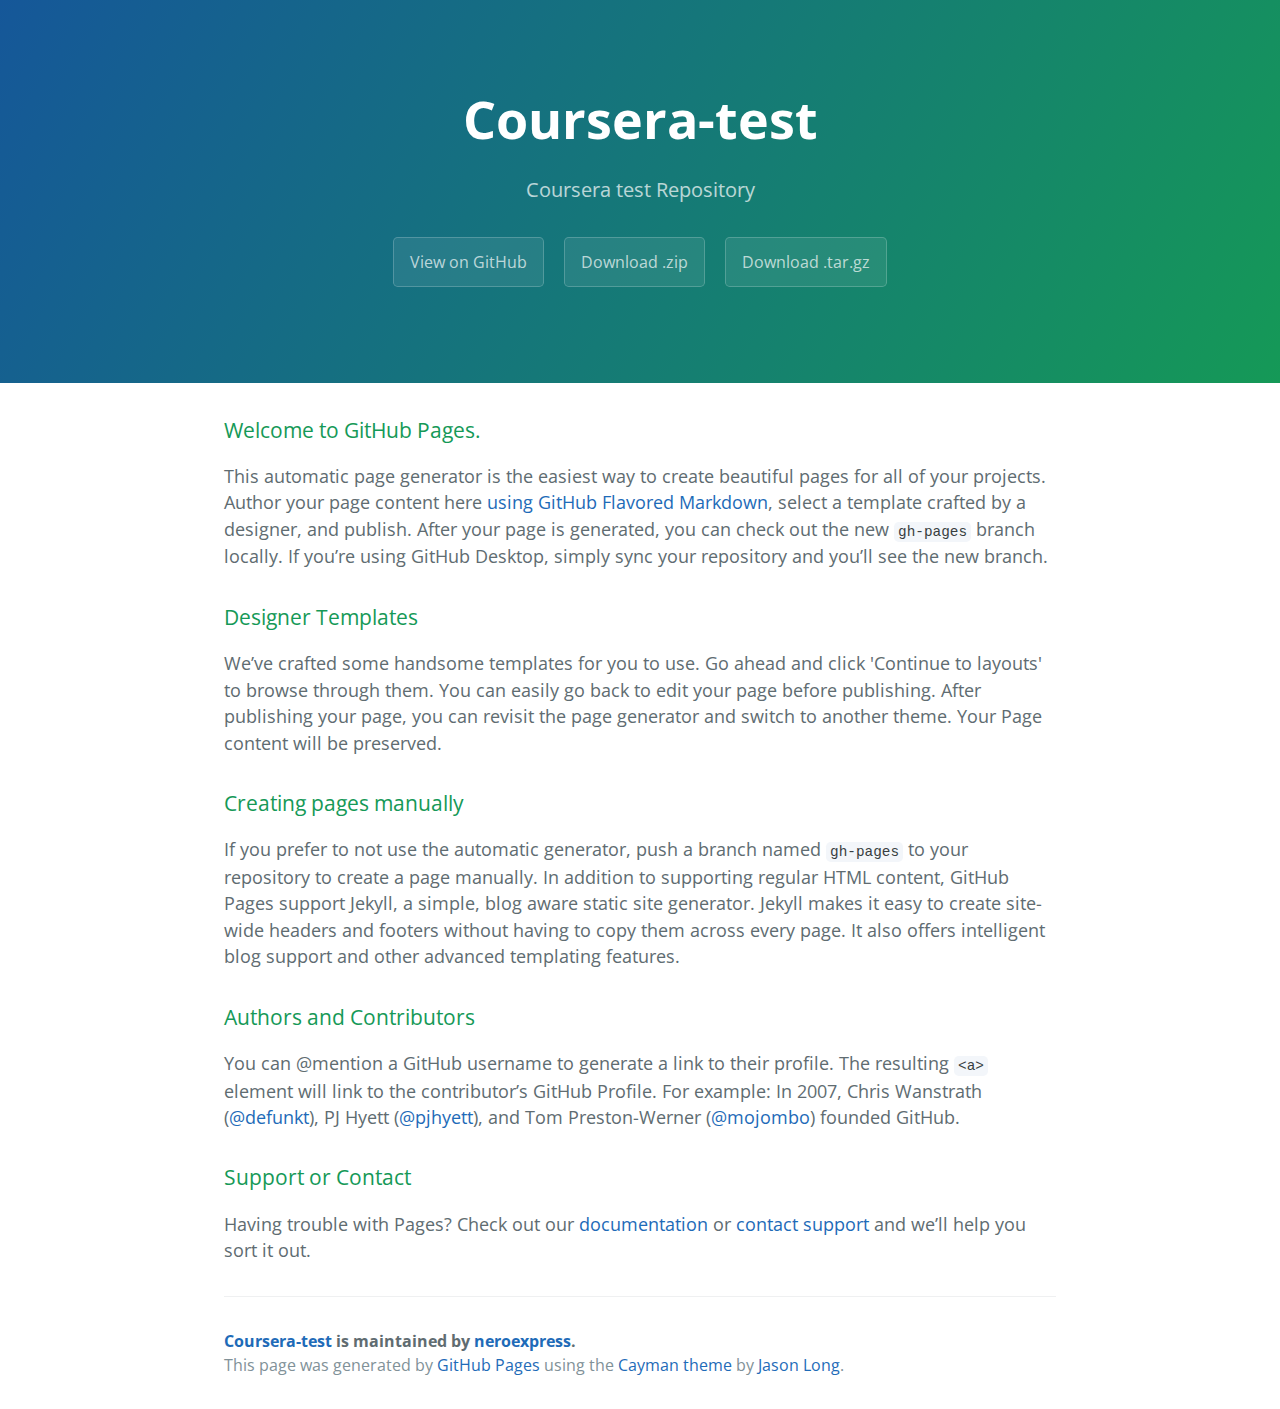
<file: index.html>
<!DOCTYPE html>
<html lang="en-us">
  <head>
    <meta charset="UTF-8">
    <title>Coursera-test by neroexpress</title>
    <meta name="viewport" content="width=device-width, initial-scale=1">
    <link rel="stylesheet" type="text/css" href="stylesheets/normalize.css" media="screen">
    <link href='https://fonts.googleapis.com/css?family=Open+Sans:400,700' rel='stylesheet' type='text/css'>
    <link rel="stylesheet" type="text/css" href="stylesheets/stylesheet.css" media="screen">
    <link rel="stylesheet" type="text/css" href="stylesheets/github-light.css" media="screen">
  </head>
  <body>
    <section class="page-header">
      <h1 class="project-name">Coursera-test</h1>
      <h2 class="project-tagline">Coursera test Repository</h2>
      <a href="https://github.com/neroexpress/coursera-test" class="btn">View on GitHub</a>
      <a href="https://github.com/neroexpress/coursera-test/zipball/master" class="btn">Download .zip</a>
      <a href="https://github.com/neroexpress/coursera-test/tarball/master" class="btn">Download .tar.gz</a>
    </section>

    <section class="main-content">
      <h3>
<a id="welcome-to-github-pages" class="anchor" href="#welcome-to-github-pages" aria-hidden="true"><span aria-hidden="true" class="octicon octicon-link"></span></a>Welcome to GitHub Pages.</h3>

<p>This automatic page generator is the easiest way to create beautiful pages for all of your projects. Author your page content here <a href="https://guides.github.com/features/mastering-markdown/">using GitHub Flavored Markdown</a>, select a template crafted by a designer, and publish. After your page is generated, you can check out the new <code>gh-pages</code> branch locally. If you’re using GitHub Desktop, simply sync your repository and you’ll see the new branch.</p>

<h3>
<a id="designer-templates" class="anchor" href="#designer-templates" aria-hidden="true"><span aria-hidden="true" class="octicon octicon-link"></span></a>Designer Templates</h3>

<p>We’ve crafted some handsome templates for you to use. Go ahead and click 'Continue to layouts' to browse through them. You can easily go back to edit your page before publishing. After publishing your page, you can revisit the page generator and switch to another theme. Your Page content will be preserved.</p>

<h3>
<a id="creating-pages-manually" class="anchor" href="#creating-pages-manually" aria-hidden="true"><span aria-hidden="true" class="octicon octicon-link"></span></a>Creating pages manually</h3>

<p>If you prefer to not use the automatic generator, push a branch named <code>gh-pages</code> to your repository to create a page manually. In addition to supporting regular HTML content, GitHub Pages support Jekyll, a simple, blog aware static site generator. Jekyll makes it easy to create site-wide headers and footers without having to copy them across every page. It also offers intelligent blog support and other advanced templating features.</p>

<h3>
<a id="authors-and-contributors" class="anchor" href="#authors-and-contributors" aria-hidden="true"><span aria-hidden="true" class="octicon octicon-link"></span></a>Authors and Contributors</h3>

<p>You can @mention a GitHub username to generate a link to their profile. The resulting <code>&lt;a&gt;</code> element will link to the contributor’s GitHub Profile. For example: In 2007, Chris Wanstrath (<a href="https://github.com/defunkt" class="user-mention">@defunkt</a>), PJ Hyett (<a href="https://github.com/pjhyett" class="user-mention">@pjhyett</a>), and Tom Preston-Werner (<a href="https://github.com/mojombo" class="user-mention">@mojombo</a>) founded GitHub.</p>

<h3>
<a id="support-or-contact" class="anchor" href="#support-or-contact" aria-hidden="true"><span aria-hidden="true" class="octicon octicon-link"></span></a>Support or Contact</h3>

<p>Having trouble with Pages? Check out our <a href="https://help.github.com/pages">documentation</a> or <a href="https://github.com/contact">contact support</a> and we’ll help you sort it out.</p>

      <footer class="site-footer">
        <span class="site-footer-owner"><a href="https://github.com/neroexpress/coursera-test">Coursera-test</a> is maintained by <a href="https://github.com/neroexpress">neroexpress</a>.</span>

        <span class="site-footer-credits">This page was generated by <a href="https://pages.github.com">GitHub Pages</a> using the <a href="https://github.com/jasonlong/cayman-theme">Cayman theme</a> by <a href="https://twitter.com/jasonlong">Jason Long</a>.</span>
      </footer>

    </section>

  
  </body>
</html>
</file>
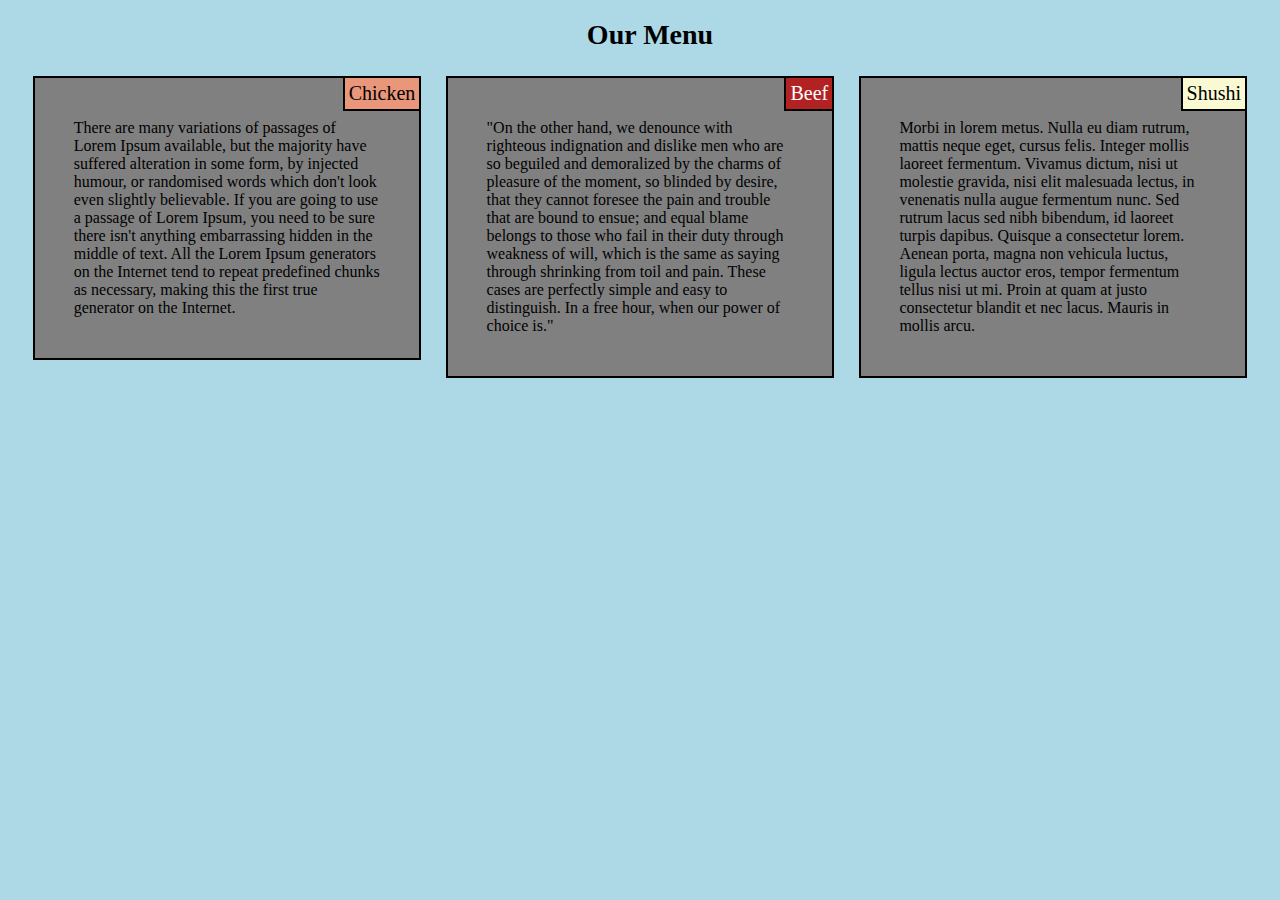
<file: site/module2-solution/index.html>
<!doctype html>
<!DOCTYPE html>
<html>
<head>
	<meta charset="utf-8">
	<meta name="viewport" content="width=device-width, initial-scale=1.0">
	<link rel="stylesheet" type="text/css" href="css/style.css">
	<title>Assignment Solution for Module 2</title>

</head>


<body>
<h1>Our Menu</h1>
<div class="row">

	<div class="col-lg-4 col-md-6 col-sm-12">
	<span class="spanClassChicken">Chicken</span>
	<p>There are many variations of passages of Lorem Ipsum available, but the majority have suffered alteration in some form, by injected humour, or randomised words which don't look even slightly believable. If you are going to use a passage of Lorem Ipsum, you need to be sure there isn't anything embarrassing hidden in the middle of text. All the Lorem Ipsum generators on the Internet tend to repeat predefined chunks as necessary, making this the first true generator on the Internet.</p></div>

	<div class="col-lg-4 col-md-6 col-sm-12">
	<span class="spanClassBeef">Beef</span>
	<p>&quot;On the other hand, we denounce with righteous indignation and dislike men who are so beguiled and demoralized by the charms of pleasure of the moment, so blinded by desire, that they cannot foresee the pain and trouble that are bound to ensue; and equal blame belongs to those who fail in their duty through weakness of will, which is the same as saying through shrinking from toil and pain. These cases are perfectly simple and easy to distinguish. In a free hour, when our power of choice is.&quot;</p></div>
	<div class="col-lg-4 col-md-12 col-sm-12">
	<span class="spanClassShushi">Shushi</span>
	<p>Morbi in lorem metus. Nulla eu diam rutrum, mattis neque eget, cursus felis. Integer mollis laoreet fermentum. Vivamus dictum, nisi ut molestie gravida, nisi elit malesuada lectus, in venenatis nulla augue fermentum nunc. Sed rutrum lacus sed nibh bibendum, id laoreet turpis dapibus. Quisque a consectetur lorem. Aenean porta, magna non vehicula luctus, ligula lectus auctor eros, tempor fermentum tellus nisi ut mi. Proin at quam at justo consectetur blandit et nec lacus. Mauris in mollis arcu.</p></div>
</div>
</body>

</html>
</file>
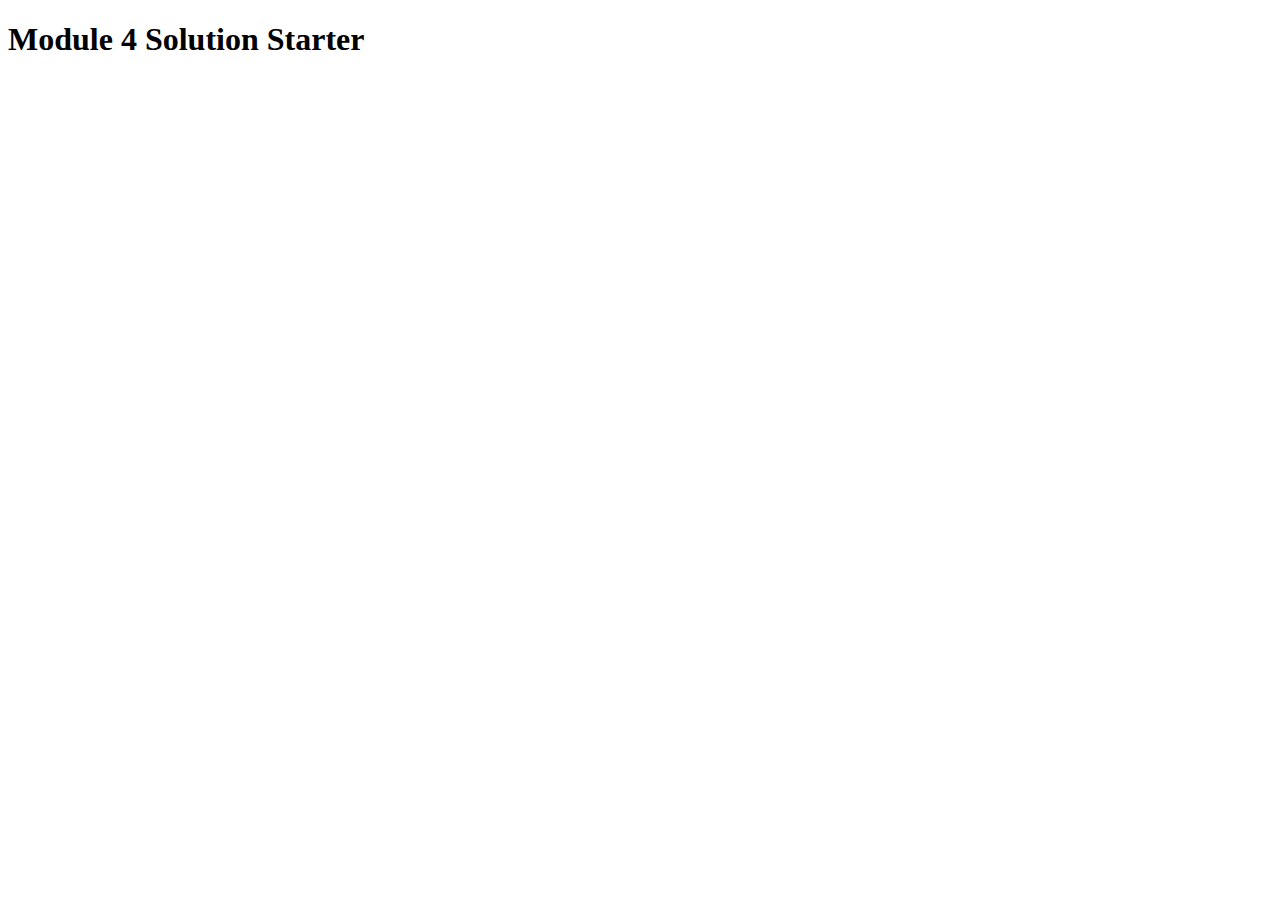
<file: site/module4-solution/index.html>
<!DOCTYPE html>
<html>
<head>
  <meta charset="utf-8">
  <title>Module 4 Solution Starter</title>
  <script src="SpeakHello.js"></script>
  <script src="SpeakGoodBye.js"></script>
  <script src="script.js"></script>
</head>
<body>
  <h1>Module 4 Solution Starter</h1>
</body>
</html>
</file>
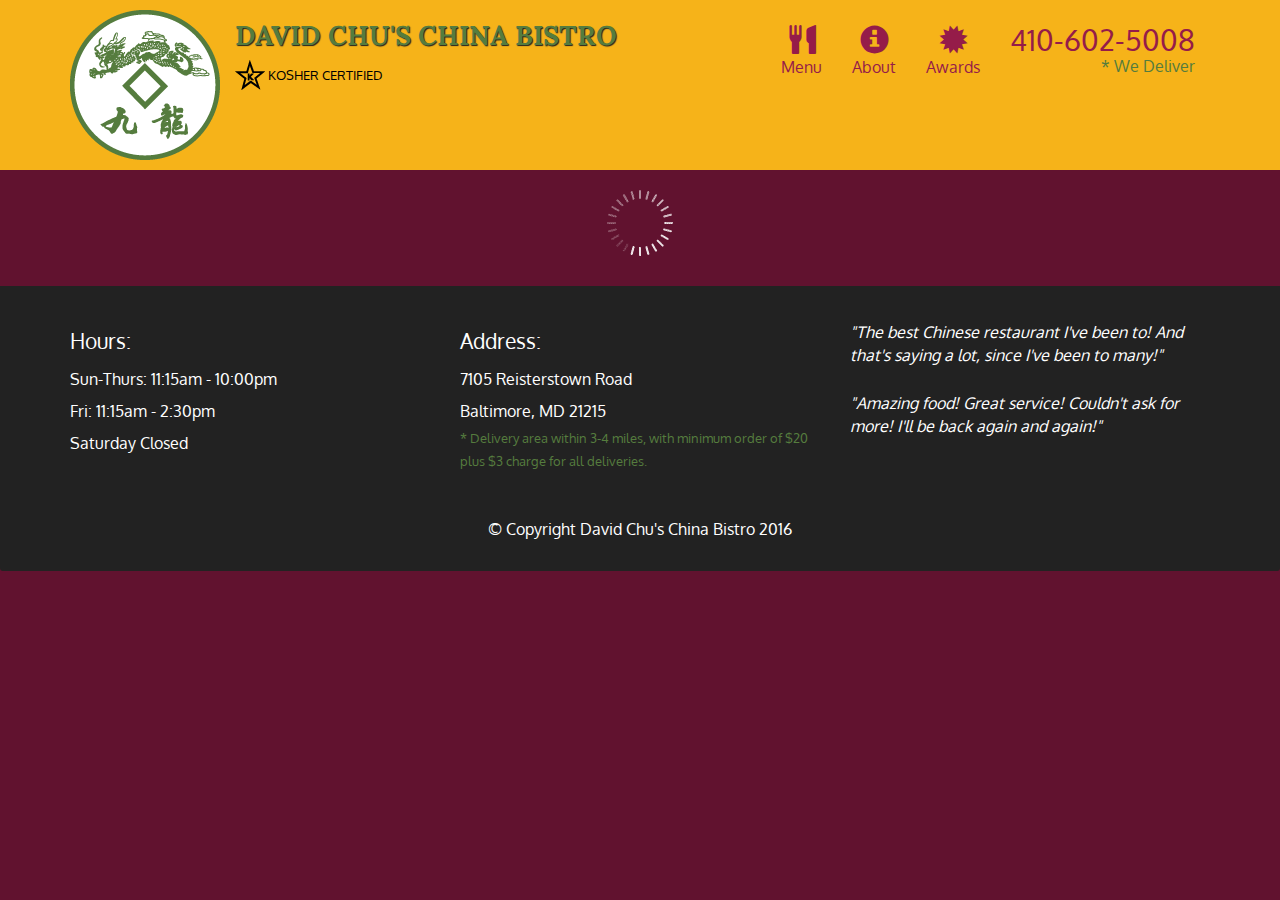
<file: site/module5-solution/index.html>
<!doctype html>
<html lang="en">
  <head>
    <meta charset="utf-8">
    <meta http-equiv="X-UA-Compatible" content="IE=edge">
    <meta name="viewport" content="width=device-width, initial-scale=1">
    <title>David Chu's China Bistro</title>
    <link rel="stylesheet" href="css/bootstrap.min.css">
    <link rel="stylesheet" href="css/styles.css">
    <link href='https://fonts.googleapis.com/css?family=Oxygen:400,300,700' rel='stylesheet' type='text/css'>
    <link href='https://fonts.googleapis.com/css?family=Lora' rel='stylesheet' type='text/css'>
  </head>
<body>
  <header>
    <nav id="header-nav" class="navbar navbar-default">
      <div class="container">
        <div class="navbar-header">
          <a href="index.html" class="pull-left visible-md visible-lg">
            <div id="logo-img" alt="Logo image"></div>
          </a>

          <div class="navbar-brand">
            <a href="index.html"><h1>David Chu's China Bistro</h1></a>
            <p>
              <img src="images/star-k-logo.png" alt="Kosher certification">
              <span>Kosher Certified</span>
            </p>
          </div>

          <button id="navbarToggle" type="button" class="navbar-toggle collapsed" data-toggle="collapse" data-target="#collapsable-nav" aria-expanded="false">
            <span class="sr-only">Toggle navigation</span>
            <span class="icon-bar"></span>
            <span class="icon-bar"></span>
            <span class="icon-bar"></span>
          </button>
        </div>
        
        <div id="collapsable-nav" class="collapse navbar-collapse">
           <ul id="nav-list" class="nav navbar-nav navbar-right">
            <li id="navHomeButton" class="visible-xs active">
              <a href="index.html">
                <span class="glyphicon glyphicon-home"></span> Home</a>
            </li>
            <li id="navMenuButton">
              <a href="#" onclick="$dc.loadMenuCategories();">
                <span class="glyphicon glyphicon-cutlery"></span><br class="hidden-xs"> Menu</a>
            </li>
            <li>
              <a href="#">
                <span class="glyphicon glyphicon-info-sign"></span><br class="hidden-xs"> About</a>
            </li>
            <li>
              <a href="#">
                <span class="glyphicon glyphicon-certificate"></span><br class="hidden-xs"> Awards</a>
            </li>
            <li id="phone" class="hidden-xs">
              <a href="tel:410-602-5008">
                <span>410-602-5008</span></a><div>* We Deliver</div>
            </li>
          </ul><!-- #nav-list -->
        </div><!-- .collapse .navbar-collapse -->
      </div><!-- .container -->
    </nav><!-- #header-nav -->
  </header>

  <div id="call-btn" class="visible-xs">
    <a class="btn" href="tel:410-602-5008">
    <span class="glyphicon glyphicon-earphone"></span>
    410-602-5008
    </a>
  </div>
  <div id="xs-deliver" class="text-center visible-xs">* We Deliver</div>

  <div id="main-content" class="container"></div>

  <footer class="panel-footer">
    <div class="container">
      <div class="row">
        <section id="hours" class="col-sm-4">
          <span>Hours:</span><br>
          Sun-Thurs: 11:15am - 10:00pm<br>
          Fri: 11:15am - 2:30pm<br>
          Saturday Closed
          <hr class="visible-xs">
        </section>
        <section id="address" class="col-sm-4">
          <span>Address:</span><br>
          7105 Reisterstown Road<br>
          Baltimore, MD 21215
          <p>* Delivery area within 3-4 miles, with minimum order of $20 plus $3 charge for all deliveries.</p>
          <hr class="visible-xs">
        </section>
        <section id="testimonials" class="col-sm-4">
          <p>"The best Chinese restaurant I've been to! And that's saying a lot, since I've been to many!"</p>
          <p>"Amazing food! Great service! Couldn't ask for more! I'll be back again and again!"</p>
        </section>
      </div>
      <div class="text-center">&copy; Copyright David Chu's China Bistro 2016</div>
    </div>
  </footer>

  <!-- jQuery (Bootstrap JS plugins depend on it) -->
  <script src="js/jquery-2.1.4.min.js"></script>
  <script src="js/bootstrap.min.js"></script>
  <script src="js/ajax-utils.js"></script>
  <script src="js/script.js"></script>
</body>
</html>
</file>
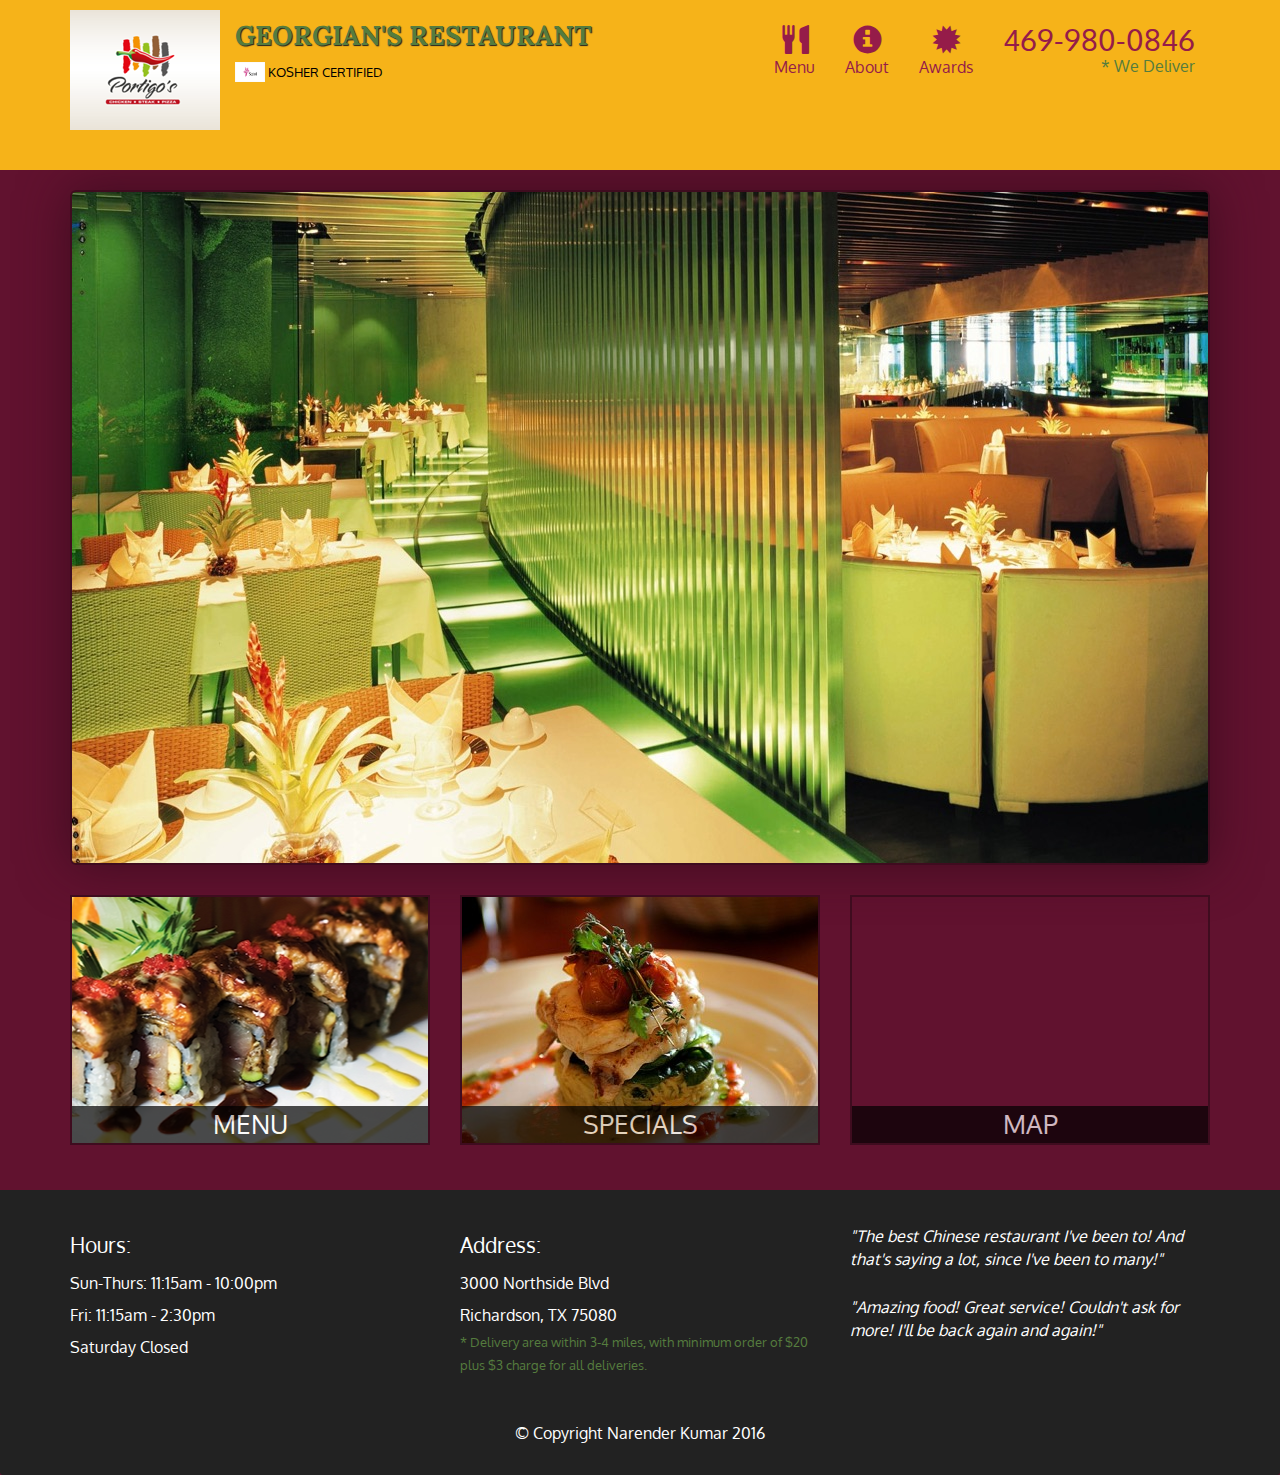
<file: site/Static Restaurant Site /index.html>
<!DOCTYPE html>
<html lang="en">
  <head>
    <meta charset="utf-8">
    <meta http-equiv="X-UA-Compatible" content="IE=edge">
    <meta name="viewport" content="width=device-width, initial-scale=1">
    <title>Georgian's Restaurant</title>
    <link href="css/bootstrap.min.css" rel="stylesheet">
    <link rel="stylesheet" type="text/css" href="css/styles.css">
    <link href="https://fonts.googleapis.com/css?family=Oxygen" rel="stylesheet">
    <link href='https://fonts.googleapis.com/css?family=Lora' rel='stylesheet' type='text/css'>
  </head>

  <body>
    <header>
      <nav id = "header-nav" class="navbar navbar-default">
        <div class="container">
          <div class="navbar-header">
            <a class="pull-left visible-md visible-lg" href="index.html">
              <div id="logo-img" alt = "Logo Image"></div>
            </a>

            <div class="navbar-brand">
              <a href="index.html"><h1>Georgian's Restaurant</h1></a>
                <p>
                <img src="images/star-k-logo.gif" alt="Kosher certification" width="30px" height="20px">
                  <span>Kosher Certified</span>
                </p>
            </div>

            <button type="button" class="navbar-toggle collapsed" data-toggle="collapse" data-target="#collapsable-nav" aria-expanded="false">
              <span class="sr-only">Toggle navigation</span>
              <span class="icon-bar"></span>
              <span class="icon-bar"></span>
              <span class="icon-bar"></span>
            </button>
          </div> <!--.navbar-header-->

        <div id="collapsable-nav" class="collapse navbar-collapse">
           <ul id="nav-list" class="nav navbar-nav navbar-right">
           <li class="visible-xs active">
              <a href="index.html">
                <span class="glyphicon glyphicon-home"></span> Home</a>
            </li>
            <li>
              <a href="menu-categories.html">
                <span class="glyphicon glyphicon-cutlery"></span><br class="hidden-xs"> Menu</a>
            </li>
            <li>
              <a href="#">
                <span class="glyphicon glyphicon-info-sign"></span><br class="hidden-xs"> About</a>
            </li>
            <li>
              <a href="#">
                <span class="glyphicon glyphicon-certificate"></span><br class="hidden-xs"> Awards</a>
            </li>
            <li id="phone" class="hidden-xs">
              <a href="tel:469-980-0846">
                <span>469-980-0846</span></a><div>* We Deliver</div>
            </li>
          </ul><!-- #nav-list -->
        </div><!-- .collapse .navbar-collapse -->

        </div><!-- .Container Class  -->
      </nav><!-- .header-nav -->

    </header>

  <div id="call-btn" class="visible-xs">
    <a class="btn" href="tel:469-980-0846">
      <span class="glyphicon glyphicon-earphone"></span>
      469-980-0846
    </a>
  </div>

  <div id="xs-deliver" class="text-center visible-xs">* We Deliver</div>

    <div id="main-content" class="container">

      <div class="jumbotron">
        <img src="images/JumboImage768.jpg" alt="Picture of restaurant" class="img-responsive visible-xs">
      </div>

      <div id="home-tiles" class="row">

        <div class="col-md-4 col-sm-6 col-xs-12">
          <a href="menu-categories.html"><div id="menu-tile"><span>menu</span></div></a>
        </div>

        <div class="col-md-4 col-sm-6 col-xs-12">
          <a href="single-category.html"><div id="specials-tile"><span>specials</span></div></a>
        </div>

        <div class="col-md-4 col-sm-12 col-xs-12">
          <a href="https://www.google.co.in/maps/place/Northside/@32.9942761,-96.7517208,17z/data=!3m1!4b1!4m5!3m4!1s0x864c2207424163a3:0xe5e176fe8e8226f4!8m2!3d32.9942761!4d-96.7495321?hl=en" target="_blank">
            <div id="map-tile">
              <iframe src="https://www.google.com/maps/embed?pb=!1m18!1m12!1m3!1d3346.36026648424!2d-96.75172078490938!3d32.99427608090689!2m3!1f0!2f0!3f0!3m2!1i1024!2i768!4f13.1!3m3!1m2!1s0x864c2207424163a3%3A0xe5e176fe8e8226f4!2sNorthside!5e0!3m2!1sen!2sin!4v1475122068319" width="100%" height="250" frameborder="0" style="border:0" allowfullscreen></iframe>
              <span>map</span>
            </div>

          </a>
        </div>
      </div><!-- End of #home-tiles-->
    </div><!-- End of #main-content-->

    <footer class="panel-footer">
      <div class="container">
        <div class="row">
          <section id="hours" class="col-sm-4">
            <span>Hours:</span><br>
            Sun-Thurs: 11:15am - 10:00pm<br>
            Fri: 11:15am - 2:30pm<br>
            Saturday Closed
            <hr class="visible-xs">
          </section>
          <section id="address" class="col-sm-4">
            <span>Address:</span><br>
            3000 Northside Blvd
            <br>
            Richardson, TX 75080
            <p>* Delivery area within 3-4 miles, with minimum order of $20 plus $3 charge for all deliveries.</p>
            <hr class="visible-xs">
          </section>
          <section id="testimonials" class="col-sm-4">
            <p>"The best Chinese restaurant I've been to! And that's saying a lot, since I've been to many!"</p>
            <p>"Amazing food! Great service! Couldn't ask for more! I'll be back again and again!"</p>
          </section>
        </div>
      <div class="text-center">&copy; Copyright Narender Kumar 2016</div>
    </div>
  </footer>

    <script src="https://ajax.googleapis.com/ajax/libs/jquery/1.12.4/jquery.min.js"></script>
    <script src="js/bootstrap.min.js"></script>
  </body>
</html>
</file>
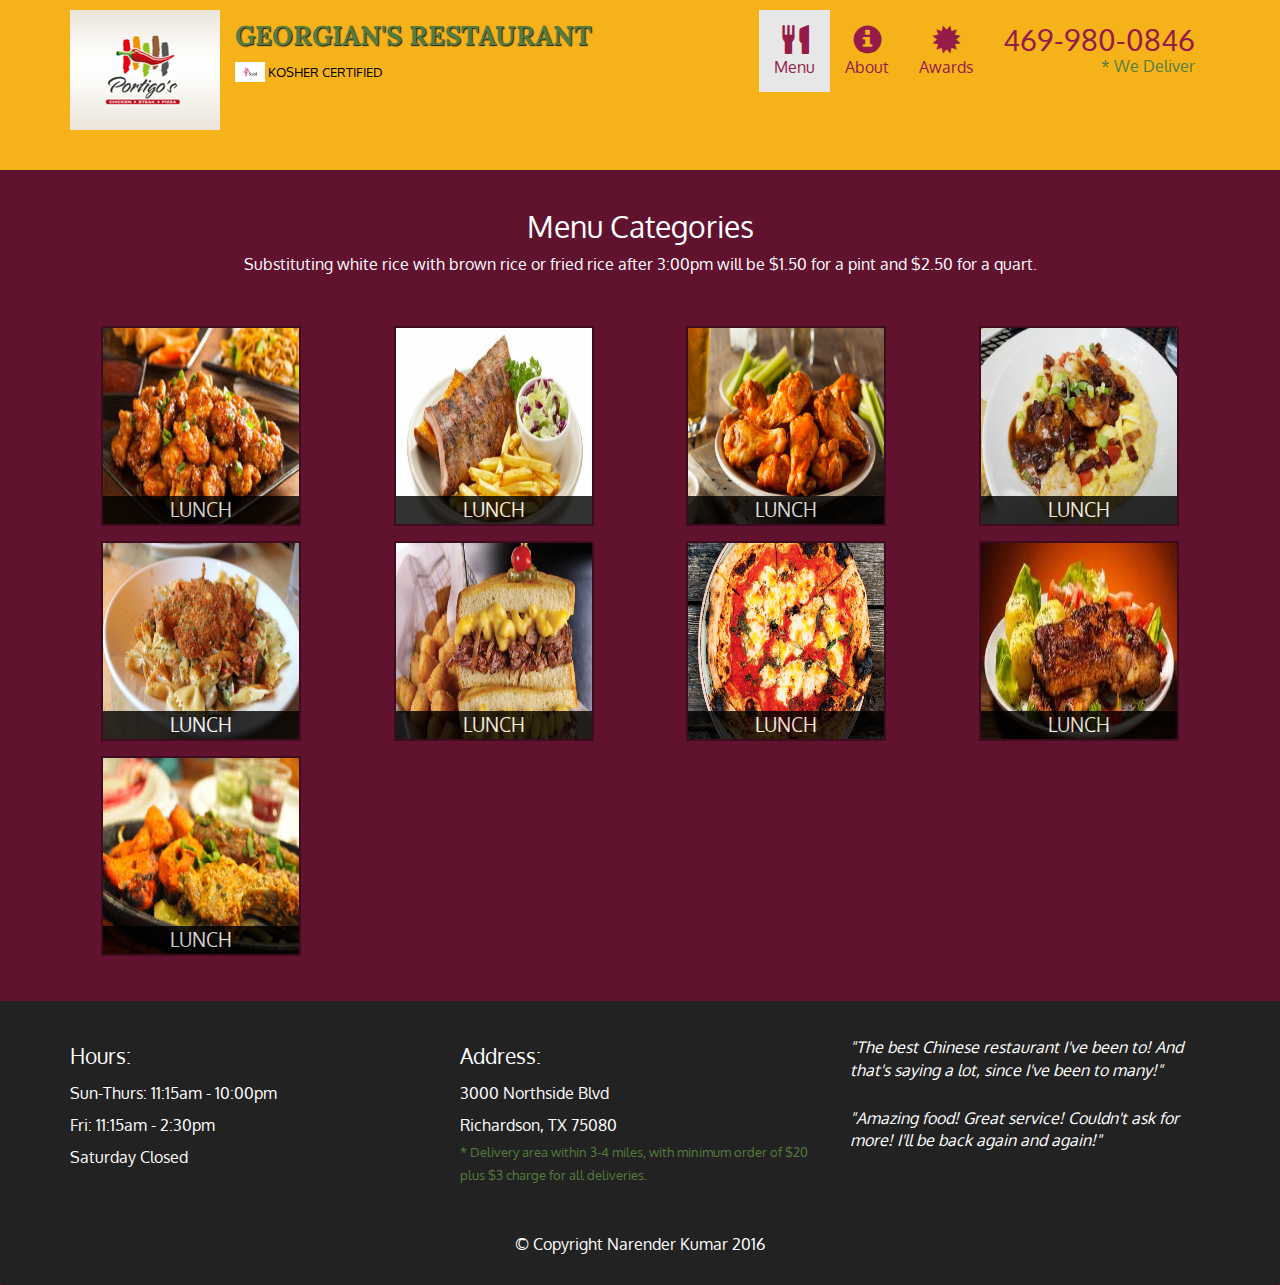
<file: site/Static Restaurant Site /menu-categories.html>
<!DOCTYPE html>
<html lang="en">
  <head>
    <meta charset="utf-8">
    <meta http-equiv="X-UA-Compatible" content="IE=edge">
    <meta name="viewport" content="width=device-width, initial-scale=1">
    <title>Georgian's Restaurant</title>
    <link href="css/bootstrap.min.css" rel="stylesheet">
    <link rel="stylesheet" type="text/css" href="css/styles.css">
    <link href="https://fonts.googleapis.com/css?family=Oxygen" rel="stylesheet">
    <link href='https://fonts.googleapis.com/css?family=Lora' rel='stylesheet' type='text/css'>
  </head>

  <body>
    <header>
      <nav id = "header-nav" class="navbar navbar-default">
        <div class="container">
          <div class="navbar-header">
            <a class="pull-left visible-md visible-lg" href="index.html">
              <div id="logo-img" alt = "Logo Image"></div>
            </a>

            <div class="navbar-brand">
              <a href="index.html"><h1>Georgian's Restaurant</h1></a>
                <p>
                <img src="images/star-k-logo.gif" alt="Kosher certification" width="30px" height="20px">
                  <span>Kosher Certified</span>
                </p>
            </div>

            <button type="button" class="navbar-toggle collapsed" data-toggle="collapse" data-target="#collapsable-nav" aria-expanded="false">
              <span class="sr-only">Toggle navigation</span>
              <span class="icon-bar"></span>
              <span class="icon-bar"></span>
              <span class="icon-bar"></span>
            </button>
          </div> <!--.navbar-header-->

        <div id="collapsable-nav" class="collapse navbar-collapse">
           <ul id="nav-list" class="nav navbar-nav navbar-right">
           <li class="visible-xs">
              <a href="index.html">
                <span class="glyphicon glyphicon-home"></span> Home</a>
            </li>
            <li class = "active">
              <a href="menu-categories.html">
                <span class="glyphicon glyphicon-cutlery"></span><br class="hidden-xs"> Menu</a>
            </li>
            <li>
              <a href="#">
                <span class="glyphicon glyphicon-info-sign"></span><br class="hidden-xs"> About</a>
            </li>
            <li>
              <a href="#">
                <span class="glyphicon glyphicon-certificate"></span><br class="hidden-xs"> Awards</a>
            </li>
            <li id="phone" class="hidden-xs">
              <a href="tel:469-980-0846">
                <span>469-980-0846</span></a><div>* We Deliver</div>
            </li>
          </ul><!-- #nav-list -->
        </div><!-- .collapse .navbar-collapse -->

        </div><!-- .Container Class  -->
      </nav><!-- .header-nav -->

    </header>

  <div id="call-btn" class="visible-xs">
    <a class="btn" href="tel:469-980-0846">
      <span class="glyphicon glyphicon-earphone"></span>
      469-980-0846
    </a>
  </div>

  <div id="xs-deliver" class="text-center visible-xs">* We Deliver</div>

  <div id="main-content" class="container"><!-- Start of main content-->

      <h2 id="menu-categories-title" class="text-center">Menu Categories</h2>
      <div class="text-center">
        Substituting white rice with brown rice or fried rice after 3:00pm will be $1.50 for a pint and $2.50 for a quart.
      </div>

    <section class="row">
      <div class="col-md-3 col-sm-4 col-xs-6 col-xxs-12">
        <a href="single-category.html">
          <div class="category-tile">
            <img width="200" height="200" src="images/img-1.jpg" alt="Lunch">
            <span>Lunch</span>
          </div>
        </a>
      </div>
      <div class="col-md-3 col-sm-4 col-xs-6 col-xxs-12">
        <a href="single-category.html">
          <div class="category-tile">
            <img width="200" height="200" src="images/img-2.jpg" alt="Lunch">
            <span>Lunch</span>
          </div>
        </a>
      </div>
      <div class="col-md-3 col-sm-4 col-xs-6 col-xxs-12">
        <a href="single-category.html">
          <div class="category-tile">
            <img width="200" height="200" src="images/img-3.jpg" alt="Lunch">
            <span>Lunch</span>
          </div>
        </a>
      </div>
      <div class="col-md-3 col-sm-4 col-xs-6 col-xxs-12">
        <a href="single-category.html">
          <div class="category-tile">
            <img width="200" height="200" src="images/img-4.jpg" alt="Lunch">
            <span>Lunch</span>
          </div>
        </a>
      </div>
      <div class="col-md-3 col-sm-4 col-xs-6 col-xxs-12">
        <a href="single-category.html">
          <div class="category-tile">
            <img width="200" height="200" src="images/img-5.jpg" alt="Lunch">
            <span>Lunch</span>
          </div>
        </a>
      </div>
      <div class="col-md-3 col-sm-4 col-xs-6 col-xxs-12">
        <a href="single-category.html">
          <div class="category-tile">
            <img width="200" height="200" src="images/img-6.png" alt="Lunch">
            <span>Lunch</span>
          </div>
        </a>
      </div>
      <div class="col-md-3 col-sm-4 col-xs-6 col-xxs-12">
        <a href="single-category.html">
          <div class="category-tile">
            <img width="200" height="200" src="images/img-7.jpg" alt="Lunch">
            <span>Lunch</span>
          </div>
        </a>
      </div>
      <div class="col-md-3 col-sm-4 col-xs-6 col-xxs-12">
        <a href="single-category.html">
          <div class="category-tile">
            <img width="200" height="200" src="images/img-8.jpg" alt="Lunch">
            <span>Lunch</span>
          </div>
        </a>
      </div>
      <div class="col-md-3 col-sm-4 col-xs-6 col-xxs-12">
        <a href="single-category.html">
          <div class="category-tile">
            <img width="200" height="200" src="images/img-9.jpg" alt="Lunch">
            <span>Lunch</span>
          </div>
        </a>
      </div>
    </section>
  </div><!-- End of #main-content-->

    <footer class="panel-footer">
      <div class="container">
        <div class="row">
          <section id="hours" class="col-sm-4">
            <span>Hours:</span><br>
            Sun-Thurs: 11:15am - 10:00pm<br>
            Fri: 11:15am - 2:30pm<br>
            Saturday Closed
            <hr class="visible-xs">
          </section>
          <section id="address" class="col-sm-4">
            <span>Address:</span><br>
            3000 Northside Blvd<br>
            Richardson, TX 75080
            <p>* Delivery area within 3-4 miles, with minimum order of $20 plus $3 charge for all deliveries.</p>
            <hr class="visible-xs">
          </section>
          <section id="testimonials" class="col-sm-4">
            <p>"The best Chinese restaurant I've been to! And that's saying a lot, since I've been to many!"</p>
            <p>"Amazing food! Great service! Couldn't ask for more! I'll be back again and again!"</p>
          </section>
        </div>
      <div class="text-center">&copy; Copyright Narender Kumar 2016</div>
    </div>
  </footer>

    <script src="https://ajax.googleapis.com/ajax/libs/jquery/1.12.4/jquery.min.js"></script>
    <script src="js/bootstrap.min.js"></script>
  </body>
</html>
</file>
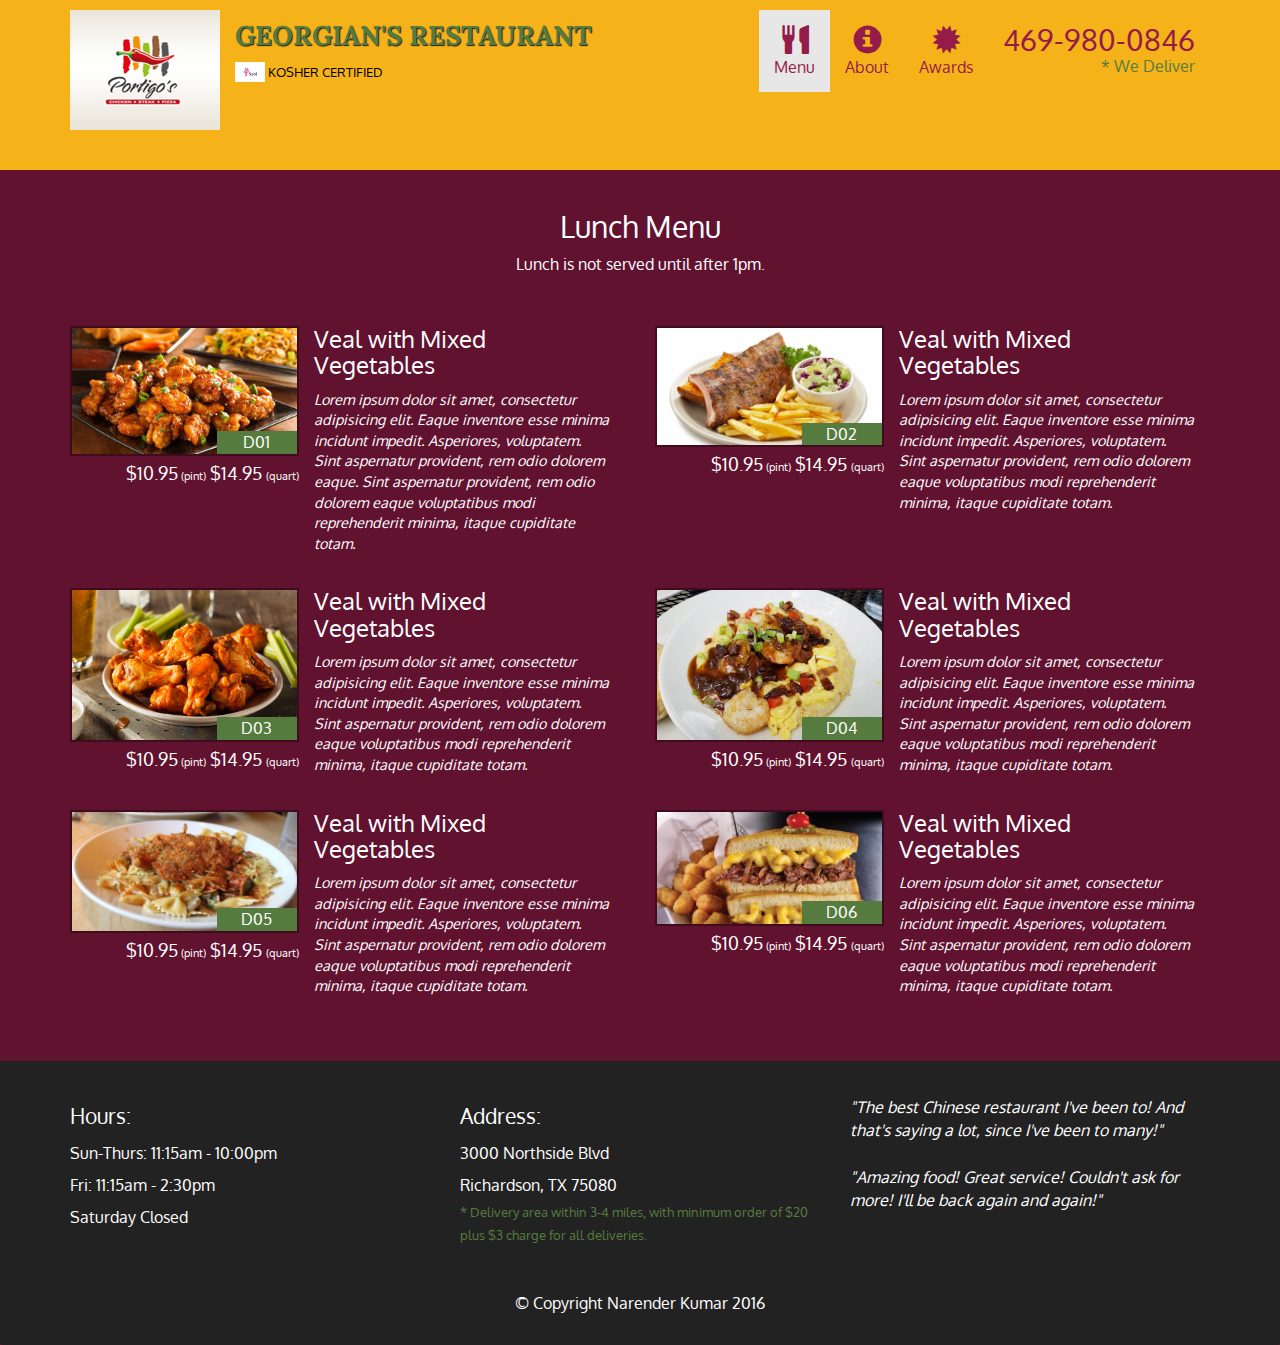
<file: site/Static Restaurant Site /single-category.html>
<!DOCTYPE html>
<html lang="en">
  <head>
    <meta charset="utf-8">
    <meta http-equiv="X-UA-Compatible" content="IE=edge">
    <meta name="viewport" content="width=device-width, initial-scale=1">
    <title>Georgian's Restaurant</title>
    <link href="css/bootstrap.min.css" rel="stylesheet">
    <link rel="stylesheet" type="text/css" href="css/styles.css">
    <link href="https://fonts.googleapis.com/css?family=Oxygen" rel="stylesheet">
    <link href='https://fonts.googleapis.com/css?family=Lora' rel='stylesheet' type='text/css'>
  </head>

  <body>
    <header>
      <nav id = "header-nav" class="navbar navbar-default">
        <div class="container">
          <div class="navbar-header">
            <a class="pull-left visible-md visible-lg" href="index.html">
              <div id="logo-img" alt = "Logo Image"></div>
            </a>

            <div class="navbar-brand">
              <a href="index.html"><h1>Georgian's Restaurant</h1></a>
                <p>
                <img src="images/star-k-logo.gif" alt="Kosher certification" width="30px" height="20px">
                  <span>Kosher Certified</span>
                </p>
            </div>

            <button type="button" class="navbar-toggle collapsed" data-toggle="collapse" data-target="#collapsable-nav" aria-expanded="false">
              <span class="sr-only">Toggle navigation</span>
              <span class="icon-bar"></span>
              <span class="icon-bar"></span>
              <span class="icon-bar"></span>
            </button>
          </div> <!--.navbar-header-->

        <div id="collapsable-nav" class="collapse navbar-collapse">
           <ul id="nav-list" class="nav navbar-nav navbar-right">
           <li class="visible-xs">
              <a href="index.html">
                <span class="glyphicon glyphicon-home"></span> Home</a>
            </li>
            <li class = "active">
              <a href="menu-categories.html">
                <span class="glyphicon glyphicon-cutlery"></span><br class="hidden-xs"> Menu</a>
            </li>
            <li>
              <a href="#">
                <span class="glyphicon glyphicon-info-sign"></span><br class="hidden-xs"> About</a>
            </li>
            <li>
              <a href="#">
                <span class="glyphicon glyphicon-certificate"></span><br class="hidden-xs"> Awards</a>
            </li>
            <li id="phone" class="hidden-xs">
              <a href="tel:469-980-0846">
                <span>469-980-0846</span></a><div>* We Deliver</div>
            </li>
          </ul><!-- #nav-list -->
        </div><!-- .collapse .navbar-collapse -->

        </div><!-- .Container Class  -->
      </nav><!-- .header-nav -->

    </header>

  <div id="call-btn" class="visible-xs">
    <a class="btn" href="tel:469-980-0846">
      <span class="glyphicon glyphicon-earphone"></span>
      469-980-0846
    </a>
  </div>

  <div id="xs-deliver" class="text-center visible-xs">* We Deliver</div>

  <div id="main-content" class="container"><!-- Start of main content-->

    <h2 id="menu-categories-title" class="text-center">Lunch Menu</h2>
    <div class="text-center">Lunch is not served until after 1pm.</div>

    <section class="row">
      <div class="menu-item-tile col-md-6">
        <div class="row">
          <div class="col-sm-5">
            <div class="menu-item-photo">
              <div>D01</div>
              <img class="img-responsive" width="250" height="150" src="images/img-1.jpg" alt="Item">
            </div>
            <div class="menu-item-price">$10.95<span> (pint)</span> $14.95 <span>(quart)</span></div>
          </div>
          <div class="menu-item-description col-sm-7">
            <h3 class="menu-item-title">Veal with Mixed Vegetables</h3>
            <p class="menu-item-details">Lorem ipsum dolor sit amet, consectetur adipisicing elit. Eaque inventore esse minima incidunt impedit. Asperiores, voluptatem. Sint aspernatur provident, rem odio dolorem eaque. Sint aspernatur provident, rem odio dolorem eaque voluptatibus modi reprehenderit minima, itaque cupiditate totam.</p>
          </div>
        </div>
        <hr class="visible-xs">
      </div>

      <div class="menu-item-tile col-md-6">
        <div class="row">
          <div class="col-sm-5">
            <div class="menu-item-photo">
              <div>D02</div>
              <img class="img-responsive" width="250" height="150" src="images/img-2.jpg" alt="Item">
            </div>
            <div class="menu-item-price">$10.95<span> (pint)</span> $14.95 <span>(quart)</span></div>
          </div>
          <div class="menu-item-description col-sm-7">
            <h3 class="menu-item-title">Veal with Mixed Vegetables</h3>
            <p class="menu-item-details">Lorem ipsum dolor sit amet, consectetur adipisicing elit. Eaque inventore esse minima incidunt impedit. Asperiores, voluptatem. Sint aspernatur provident, rem odio dolorem eaque voluptatibus modi reprehenderit minima, itaque cupiditate totam.</p>
          </div>
        </div>
        <hr class="visible-xs">
      </div>
      <!-- Add after every 2nd menu-item-tile -->
      <div class="clearfix visible-lg-block visible-md-block"></div>

      <div class="menu-item-tile col-md-6">
        <div class="row">
          <div class="col-sm-5">
            <div class="menu-item-photo">
              <div>D03</div>
              <img class="img-responsive" width="250" height="150" src="images/img-3.jpg" alt="Item">
            </div>
            <div class="menu-item-price">$10.95<span> (pint)</span> $14.95 <span>(quart)</span></div>
          </div>
          <div class="menu-item-description col-sm-7">
            <h3 class="menu-item-title">Veal with Mixed Vegetables</h3>
            <p class="menu-item-details">Lorem ipsum dolor sit amet, consectetur adipisicing elit. Eaque inventore esse minima incidunt impedit. Asperiores, voluptatem. Sint aspernatur provident, rem odio dolorem eaque voluptatibus modi reprehenderit minima, itaque cupiditate totam.</p>
          </div>
        </div>
        <hr class="visible-xs">
      </div>

      <div class="menu-item-tile col-md-6">
        <div class="row">
          <div class="col-sm-5">
            <div class="menu-item-photo">
              <div>D04</div>
              <img class="img-responsive" width="250" height="150" src="images/img-4.jpg" alt="Item">
            </div>
            <div class="menu-item-price">$10.95<span> (pint)</span> $14.95 <span>(quart)</span></div>
          </div>
          <div class="menu-item-description col-sm-7">
            <h3 class="menu-item-title">Veal with Mixed Vegetables</h3>
            <p class="menu-item-details">Lorem ipsum dolor sit amet, consectetur adipisicing elit. Eaque inventore esse minima incidunt impedit. Asperiores, voluptatem. Sint aspernatur provident, rem odio dolorem eaque voluptatibus modi reprehenderit minima, itaque cupiditate totam.</p>
          </div>
        </div>
        <hr class="visible-xs">
      </div>
      <!-- Add after every 2nd menu-item-tile -->
      <div class="clearfix visible-lg-block visible-md-block"></div>

      <div class="menu-item-tile col-md-6">
        <div class="row">
          <div class="col-sm-5">
            <div class="menu-item-photo">
              <div>D05</div>
              <img class="img-responsive" width="250" height="150" src="images/img-5.jpg" alt="Item">
            </div>
            <div class="menu-item-price">$10.95<span> (pint)</span> $14.95 <span>(quart)</span></div>
          </div>
          <div class="menu-item-description col-sm-7">
            <h3 class="menu-item-title">Veal with Mixed Vegetables</h3>
            <p class="menu-item-details">Lorem ipsum dolor sit amet, consectetur adipisicing elit. Eaque inventore esse minima incidunt impedit. Asperiores, voluptatem. Sint aspernatur provident, rem odio dolorem eaque voluptatibus modi reprehenderit minima, itaque cupiditate totam.</p>
          </div>
        </div>
        <hr class="visible-xs">
      </div>

      <div class="menu-item-tile col-md-6">
        <div class="row">
          <div class="col-sm-5">
            <div class="menu-item-photo">
              <div>D06</div>
              <img class="img-responsive" width="250" height="150" src="images/img-6.png" alt="Item">
            </div>
            <div class="menu-item-price">$10.95<span> (pint)</span> $14.95 <span>(quart)</span></div>
          </div>
          <div class="menu-item-description col-sm-7">
            <h3 class="menu-item-title">Veal with Mixed Vegetables</h3>
            <p class="menu-item-details">Lorem ipsum dolor sit amet, consectetur adipisicing elit. Eaque inventore esse minima incidunt impedit. Asperiores, voluptatem. Sint aspernatur provident, rem odio dolorem eaque voluptatibus modi reprehenderit minima, itaque cupiditate totam.</p>
          </div>
        </div>
        <hr class="visible-xs">
      </div>
      <!-- Add after every 2nd menu-item-tile -->
      <div class="clearfix visible-lg-block visible-md-block"></div>

    </section>
  </div><!-- End of #main-content-->

    <footer class="panel-footer">
      <div class="container">
        <div class="row">
          <section id="hours" class="col-sm-4">
            <span>Hours:</span><br>
            Sun-Thurs: 11:15am - 10:00pm<br>
            Fri: 11:15am - 2:30pm<br>
            Saturday Closed
            <hr class="visible-xs">
          </section>
          <section id="address" class="col-sm-4">
            <span>Address:</span><br>
            3000 Northside Blvd<br>
            Richardson, TX 75080
            <p>* Delivery area within 3-4 miles, with minimum order of $20 plus $3 charge for all deliveries.</p>
            <hr class="visible-xs">
          </section>
          <section id="testimonials" class="col-sm-4">
            <p>"The best Chinese restaurant I've been to! And that's saying a lot, since I've been to many!"</p>
            <p>"Amazing food! Great service! Couldn't ask for more! I'll be back again and again!"</p>
          </section>
        </div>
      <div class="text-center">&copy; Copyright Narender Kumar 2016</div>
    </div>
  </footer>

    <script src="https://ajax.googleapis.com/ajax/libs/jquery/1.12.4/jquery.min.js"></script>
    <script src="js/bootstrap.min.js"></script>
  </body>
</html>
</file>
<file: stylesheets/stylesheet.css>
* {
  box-sizing: border-box; }

body {
  padding: 0;
  margin: 0;
  font-family: "Open Sans", "Helvetica Neue", Helvetica, Arial, sans-serif;
  font-size: 16px;
  line-height: 1.5;
  color: #606c71; }

a {
  color: #1e6bb8;
  text-decoration: none; }
  a:hover {
    text-decoration: underline; }

.btn {
  display: inline-block;
  margin-bottom: 1rem;
  color: rgba(255, 255, 255, 0.7);
  background-color: rgba(255, 255, 255, 0.08);
  border-color: rgba(255, 255, 255, 0.2);
  border-style: solid;
  border-width: 1px;
  border-radius: 0.3rem;
  transition: color 0.2s, background-color 0.2s, border-color 0.2s; }
  .btn + .btn {
    margin-left: 1rem; }

.btn:hover {
  color: rgba(255, 255, 255, 0.8);
  text-decoration: none;
  background-color: rgba(255, 255, 255, 0.2);
  border-color: rgba(255, 255, 255, 0.3); }

@media screen and (min-width: 64em) {
  .btn {
    padding: 0.75rem 1rem; } }

@media screen and (min-width: 42em) and (max-width: 64em) {
  .btn {
    padding: 0.6rem 0.9rem;
    font-size: 0.9rem; } }

@media screen and (max-width: 42em) {
  .btn {
    display: block;
    width: 100%;
    padding: 0.75rem;
    font-size: 0.9rem; }
    .btn + .btn {
      margin-top: 1rem;
      margin-left: 0; } }

.page-header {
  color: #fff;
  text-align: center;
  background-color: #159957;
  background-image: linear-gradient(120deg, #155799, #159957); }

@media screen and (min-width: 64em) {
  .page-header {
    padding: 5rem 6rem; } }

@media screen and (min-width: 42em) and (max-width: 64em) {
  .page-header {
    padding: 3rem 4rem; } }

@media screen and (max-width: 42em) {
  .page-header {
    padding: 2rem 1rem; } }

.project-name {
  margin-top: 0;
  margin-bottom: 0.1rem; }

@media screen and (min-width: 64em) {
  .project-name {
    font-size: 3.25rem; } }

@media screen and (min-width: 42em) and (max-width: 64em) {
  .project-name {
    font-size: 2.25rem; } }

@media screen and (max-width: 42em) {
  .project-name {
    font-size: 1.75rem; } }

.project-tagline {
  margin-bottom: 2rem;
  font-weight: normal;
  opacity: 0.7; }

@media screen and (min-width: 64em) {
  .project-tagline {
    font-size: 1.25rem; } }

@media screen and (min-width: 42em) and (max-width: 64em) {
  .project-tagline {
    font-size: 1.15rem; } }

@media screen and (max-width: 42em) {
  .project-tagline {
    font-size: 1rem; } }

.main-content :first-child {
  margin-top: 0; }
.main-content img {
  max-width: 100%; }
.main-content h1, .main-content h2, .main-content h3, .main-content h4, .main-content h5, .main-content h6 {
  margin-top: 2rem;
  margin-bottom: 1rem;
  font-weight: normal;
  color: #159957; }
.main-content p {
  margin-bottom: 1em; }
.main-content code {
  padding: 2px 4px;
  font-family: Consolas, "Liberation Mono", Menlo, Courier, monospace;
  font-size: 0.9rem;
  color: #383e41;
  background-color: #f3f6fa;
  border-radius: 0.3rem; }
.main-content pre {
  padding: 0.8rem;
  margin-top: 0;
  margin-bottom: 1rem;
  font: 1rem Consolas, "Liberation Mono", Menlo, Courier, monospace;
  color: #567482;
  word-wrap: normal;
  background-color: #f3f6fa;
  border: solid 1px #dce6f0;
  border-radius: 0.3rem; }
  .main-content pre > code {
    padding: 0;
    margin: 0;
    font-size: 0.9rem;
    color: #567482;
    word-break: normal;
    white-space: pre;
    background: transparent;
    border: 0; }
.main-content .highlight {
  margin-bottom: 1rem; }
  .main-content .highlight pre {
    margin-bottom: 0;
    word-break: normal; }
.main-content .highlight pre, .main-content pre {
  padding: 0.8rem;
  overflow: auto;
  font-size: 0.9rem;
  line-height: 1.45;
  border-radius: 0.3rem; }
.main-content pre code, .main-content pre tt {
  display: inline;
  max-width: initial;
  padding: 0;
  margin: 0;
  overflow: initial;
  line-height: inherit;
  word-wrap: normal;
  background-color: transparent;
  border: 0; }
  .main-content pre code:before, .main-content pre code:after, .main-content pre tt:before, .main-content pre tt:after {
    content: normal; }
.main-content ul, .main-content ol {
  margin-top: 0; }
.main-content blockquote {
  padding: 0 1rem;
  margin-left: 0;
  color: #819198;
  border-left: 0.3rem solid #dce6f0; }
  .main-content blockquote > :first-child {
    margin-top: 0; }
  .main-content blockquote > :last-child {
    margin-bottom: 0; }
.main-content table {
  display: block;
  width: 100%;
  overflow: auto;
  word-break: normal;
  word-break: keep-all; }
  .main-content table th {
    font-weight: bold; }
  .main-content table th, .main-content table td {
    padding: 0.5rem 1rem;
    border: 1px solid #e9ebec; }
.main-content dl {
  padding: 0; }
  .main-content dl dt {
    padding: 0;
    margin-top: 1rem;
    font-size: 1rem;
    font-weight: bold; }
  .main-content dl dd {
    padding: 0;
    margin-bottom: 1rem; }
.main-content hr {
  height: 2px;
  padding: 0;
  margin: 1rem 0;
  background-color: #eff0f1;
  border: 0; }

@media screen and (min-width: 64em) {
  .main-content {
    max-width: 64rem;
    padding: 2rem 6rem;
    margin: 0 auto;
    font-size: 1.1rem; } }

@media screen and (min-width: 42em) and (max-width: 64em) {
  .main-content {
    padding: 2rem 4rem;
    font-size: 1.1rem; } }

@media screen and (max-width: 42em) {
  .main-content {
    padding: 2rem 1rem;
    font-size: 1rem; } }

.site-footer {
  padding-top: 2rem;
  margin-top: 2rem;
  border-top: solid 1px #eff0f1; }

.site-footer-owner {
  display: block;
  font-weight: bold; }

.site-footer-credits {
  color: #819198; }

@media screen and (min-width: 64em) {
  .site-footer {
    font-size: 1rem; } }

@media screen and (min-width: 42em) and (max-width: 64em) {
  .site-footer {
    font-size: 1rem; } }

@media screen and (max-width: 42em) {
  .site-footer {
    font-size: 0.9rem; } }
</file>
<file: stylesheets/github-light.css>
/*
The MIT License (MIT)

Copyright (c) 2016 GitHub, Inc.

Permission is hereby granted, free of charge, to any person obtaining a copy
of this software and associated documentation files (the "Software"), to deal
in the Software without restriction, including without limitation the rights
to use, copy, modify, merge, publish, distribute, sublicense, and/or sell
copies of the Software, and to permit persons to whom the Software is
furnished to do so, subject to the following conditions:

The above copyright notice and this permission notice shall be included in all
copies or substantial portions of the Software.

THE SOFTWARE IS PROVIDED "AS IS", WITHOUT WARRANTY OF ANY KIND, EXPRESS OR
IMPLIED, INCLUDING BUT NOT LIMITED TO THE WARRANTIES OF MERCHANTABILITY,
FITNESS FOR A PARTICULAR PURPOSE AND NONINFRINGEMENT. IN NO EVENT SHALL THE
AUTHORS OR COPYRIGHT HOLDERS BE LIABLE FOR ANY CLAIM, DAMAGES OR OTHER
LIABILITY, WHETHER IN AN ACTION OF CONTRACT, TORT OR OTHERWISE, ARISING FROM,
OUT OF OR IN CONNECTION WITH THE SOFTWARE OR THE USE OR OTHER DEALINGS IN THE
SOFTWARE.

*/

.pl-c /* comment */ {
  color: #969896;
}

.pl-c1 /* constant, variable.other.constant, support, meta.property-name, support.constant, support.variable, meta.module-reference, markup.raw, meta.diff.header */,
.pl-s .pl-v /* string variable */ {
  color: #0086b3;
}

.pl-e /* entity */,
.pl-en /* entity.name */ {
  color: #795da3;
}

.pl-smi /* variable.parameter.function, storage.modifier.package, storage.modifier.import, storage.type.java, variable.other */,
.pl-s .pl-s1 /* string source */ {
  color: #333;
}

.pl-ent /* entity.name.tag */ {
  color: #63a35c;
}

.pl-k /* keyword, storage, storage.type */ {
  color: #a71d5d;
}

.pl-s /* string */,
.pl-pds /* punctuation.definition.string, string.regexp.character-class */,
.pl-s .pl-pse .pl-s1 /* string punctuation.section.embedded source */,
.pl-sr /* string.regexp */,
.pl-sr .pl-cce /* string.regexp constant.character.escape */,
.pl-sr .pl-sre /* string.regexp source.ruby.embedded */,
.pl-sr .pl-sra /* string.regexp string.regexp.arbitrary-repitition */ {
  color: #183691;
}

.pl-v /* variable */ {
  color: #ed6a43;
}

.pl-id /* invalid.deprecated */ {
  color: #b52a1d;
}

.pl-ii /* invalid.illegal */ {
  color: #f8f8f8;
  background-color: #b52a1d;
}

.pl-sr .pl-cce /* string.regexp constant.character.escape */ {
  font-weight: bold;
  color: #63a35c;
}

.pl-ml /* markup.list */ {
  color: #693a17;
}

.pl-mh /* markup.heading */,
.pl-mh .pl-en /* markup.heading entity.name */,
.pl-ms /* meta.separator */ {
  font-weight: bold;
  color: #1d3e81;
}

.pl-mq /* markup.quote */ {
  color: #008080;
}

.pl-mi /* markup.italic */ {
  font-style: italic;
  color: #333;
}

.pl-mb /* markup.bold */ {
  font-weight: bold;
  color: #333;
}

.pl-md /* markup.deleted, meta.diff.header.from-file */ {
  color: #bd2c00;
  background-color: #ffecec;
}

.pl-mi1 /* markup.inserted, meta.diff.header.to-file */ {
  color: #55a532;
  background-color: #eaffea;
}

.pl-mdr /* meta.diff.range */ {
  font-weight: bold;
  color: #795da3;
}

.pl-mo /* meta.output */ {
  color: #1d3e81;
}
</file>
<file: site/module2-solution/css/style.css>
body {
    background-color: lightblue;
}

h1 {
    color: black;
    margin-left: 20px;
    font-family: cursive;
    text-align: center;
    font-size: 175%;
}

p {
  width: 93%;
  margin-right: auto;
  margin-left: auto;
  font-family: fantasy;
  color: white;
  text-align: left;
  color: black;
  padding: 25px;
  font-size: 100%;
}

.spanClassChicken{
	padding: 4px;
	background-color: #E9967A;
	border-bottom : 2px solid black;
	border-left : 2px solid black;
	float: right;
	color: black;
	font-size: 125%;

}
.spanClassBeef{
	padding: 4px;
	background-color: #B22222;
	border-bottom : 2px solid black;
	border-left : 2px solid black;
	float: right;
	color: white;
	font-size: 125%;
}
.spanClassShushi{
	padding: 4px;
	background-color: #FAFAD2;
	border-bottom : 2px solid black;
	border-left : 2px solid black;
	float: right;
	color: black;
	font-size: 125%;
}


*{
box-sizing: border-box;
}

.row{
	width: 98%;
	margin: 2%;
}

@media(min-width: 992px){
	.col-lg-1, .col-lg-2, .col-lg-3, .col-lg-4, .col-lg-5, .col-lg-6, 
	.col-lg-7, .col-lg-8, .col-lg-9, .col-lg-10, .col-lg-11, .col-lg-12 {
    float: left;
    border: 2px solid black
  }
   .col-lg-1 {
    width: 8.33%;
    background-color: grey;
    
  }
  .col-lg-2 {
    width: 16.66%;
    background-color: grey;
    
  }
  .col-lg-3 {
    width: 25%;
    background-color: grey;
    
  }
  .col-lg-4 {
    width: 31.33%;
    background-color: grey;
    margin-right: 2%;
  }
  .col-lg-5 {
    width: 41.66%;
    background-color: grey;
  }
  .col-lg-6 {
    width: 50%;
    background-color: grey;
  }
  .col-lg-7 {
    width: 58.33%;
    background-color: grey;
  }
  .col-lg-8 {
    width: 66.66%;
    background-color: grey;
  }
  .col-lg-9 {
    width: 74.99%;
    background-color: grey;
  }
  .col-lg-10 {
    width: 83.33%;
    background-color: grey;
  }
  .col-lg-11 {
    width: 91.66%;
    background-color: grey;
  }
  .col-lg-12 {
    width: 100%;
    background-color: grey;
  }

}

@media(min-width: 768px) and (max-width: 991px){
	.col-md-1, .col-md-2, .col-md-3, .col-md-4, .col-md-5, .col-md-6, 
	.col-md-7, .col-md-8, .col-md-9, .col-md-10, .col-md-11, .col-md-12 {
    float: left;
    border: 2px solid black

  }
   .col-md-1 {
    width: 8.33%;
    background-color: grey;
    
  }
  .col-md-2 {
    width: 16.66%;
    background-color: grey;
    
  }
  .col-md-3 {
    width: 25%;
    background-color: grey;
    
  }
  .col-md-4 {
    width: 33.33%;
    background-color: grey;
  }
  .col-md-5 {
    width: 41.66%;
    background-color: grey;
  }
  .col-md-6 {
    width: 48%;
    background-color: grey;
    margin-right: 2%;
  }
  .col-md-7 {
    width: 58.33%;
    background-color: grey;
  }
  .col-md-8 {
    width: 66.66%;
    background-color: grey;
  }
  .col-md-9 {
    width: 74.99%;
    background-color: grey;
  }
  .col-md-10 {
    width: 83.33%;
    background-color: grey;
  }
  .col-md-11 {
    width: 91.66%;
    background-color: grey;
  }
  .col-md-12 {
    width: 98%;
    background-color: grey;
    margin-top: 2%;
    margin-right: 2%;
  }
}

@media(max-width: 767px){
	
	.col-sm-1, .col-sm-2, .col-sm-3, .col-sm-4, .col-sm-5, .col-sm-6, 
	.col-sm-7, .col-sm-8, .col-sm-9, .col-sm-10, .col-sm-11, .col-sm-12 {
    float: left;
    border: 2px solid black

  }
   .col-sm-1 {
    width: 8.33%;
    background-color: grey;
    
  }
  .col-sm-2 {
    width: 16.66%;
    background-color: grey;
    
  }
  .col-sm-3 {
    width: 25%;
    background-color: grey;
    
  }
  .col-sm-4 {
    width: 33.33%;
    background-color: grey;
    
  }
  .col-sm-5 {
    width: 41.66%;
    background-color: grey;
  }
  .col-sm-6 {
    width: 50%;
    background-color: grey;
  }
  .col-sm-7 {
    width: 58.33%;
    background-color: grey;
  }
  .col-sm-8 {
    width: 66.66%;
    background-color: grey;
  }
  .col-sm-9 {
    width: 74.99%;
    background-color: grey;
  }
  .col-sm-10 {
    width: 83.33%;
    background-color: grey;
  }
  .col-sm-11 {
    width: 91.66%;
    background-color: grey;
  }
  .col-sm-12 {
    width: 98%;
    background-color: grey;
    margin-bottom: 3%;
    margin-right: 2%;
  }
}
</file>
<file: site/module5-solution/css/styles.css>
body {
  font-size: 16px;
  color: #fff;
  background-color: #61122f;
  font-family: 'Oxygen', sans-serif;
}

/** HEADER **/
#header-nav {
  background-color: #f6b319;
  border-radius: 0;
  border: 0;
}

#logo-img {
  background: url('../images/restaurant-logo_large.png') no-repeat;
  width: 150px;
  height: 150px;
  margin: 10px 15px 10px 0;
}

.navbar-brand {
  padding-top: 25px;
}
.navbar-brand h1 { /* Restaurant name */
  font-family: 'Lora', serif;
  color: #557c3e;
  font-size: 1.5em;
  text-transform: uppercase;
  font-weight: bold;
  text-shadow: 1px 1px 1px #222;
  margin-top: 0;
  margin-bottom: 0;
  line-height: .75;
}
.navbar-brand a:hover, .navbar-brand a:focus {
  text-decoration: none;
}
.navbar-brand p { /* Kosher cert */
  color: #000;
  text-transform: uppercase;
  font-size: .7em;
  margin-top: 15px;
}
.navbar-brand p span { /* Star-K */
  vertical-align: middle;
}

#nav-list {
  margin-top: 10px;
}
#nav-list a {
  color: #951C49;
  text-align: center;
}
#nav-list a:hover {
  background: #E7E7E7;
}
#nav-list a span {
  font-size: 1.8em;
}

#phone {
  margin-top: 5px;
}
#phone a { /* Phone number */
  text-align: right;
  padding-bottom: 0;
}
#phone div { /* We Deliver */
  color: #557c3e;
  text-align: right;
  padding-right: 15px;
}

.navbar-header button.navbar-toggle, .navbar-header .icon-bar {
  border: 1px solid #61122f;
}
.navbar-header button.navbar-toggle {
  clear: both;
  margin-top: -30px;
}
/* END HEADER */

/* FOOTER */
.panel-footer {
  margin-top: 30px;
  padding-top: 35px;
  padding-bottom: 30px;
  background-color: #222;
  border-top: 0;
}
.panel-footer div.row {
  margin-bottom: 35px;
}
#hours, #address {
  line-height: 2;
}
#hours > span, #address > span {
  font-size: 1.3em;
}
#address p {
  color: #557c3e;
  font-size: .8em;
  line-height: 1.8;
}
#testimonials {
  font-style: italic;
}
#testimonials p:nth-child(2) {
  margin-top: 25px;
}
/* END FOOTER */



/* HOME PAGE */
.container .jumbotron {
  box-shadow: 0 0 50px #3F0C1F;
  border: 2px solid #3F0C1F;
}

#menu-tile, #specials-tile, #map-tile {
  height: 250px;
  width: 100%;
  margin-bottom: 15px;
  position: relative;
  border: 2px solid #3F0C1F;
  overflow: hidden;
}
#menu-tile:hover, #specials-tile:hover, #map-tile:hover {
  box-shadow: 0 1px 5px 1px #cccccc;
}
#menu-tile {
  background: url('../images/menu-tile.jpg') no-repeat;
  background-position: center;
}
#specials-tile {
  background: url('../images/specials-tile.jpg') no-repeat;
  background-position: center;
}
#menu-tile span, #specials-tile span, #map-tile span {
  position: absolute;
  bottom: 0;
  right: 0;
  width: 100%;
  text-align: center;
  font-size: 1.6em;
  text-transform: uppercase;
  background-color: #000;
  color: #fff;
  opacity: .8;
}
/* END HOME PAGE */

/* MENU CATEGORIES PAGE */
.category-tile { 
  position: relative;
  border: 2px solid #3F0C1F;
  overflow: hidden;
  width: 200px;
  height: 200px;
  margin: 0 auto 15px;
}
.category-tile span {
  position: absolute;
  bottom: 0;
  right: 0;
  width: 100%;
  text-align: center;
  font-size: 1.2em;
  text-transform: uppercase;
  background-color: #000;
  color: #fff;
  opacity: .8;
}
.category-tile:hover {
  box-shadow: 0 1px 5px 1px #cccccc;
}

#menu-categories-title + div {
  margin-bottom: 50px;
}
/* END MENU CATEGORIES PAGE */

/* SINGLE CATEGORY PAGE */
.menu-item-tile {
  margin-bottom: 25px;
}
.menu-item-tile hr {
  width: 80%;
}
.menu-item-tile .menu-item-price {
  font-size: 1.1em;
  text-align: right;
  margin-top: -15px;
  margin-right: -15px;
}
.menu-item-tile .menu-item-price span {
  font-size: .6em;
}
.menu-item-photo {
  position: relative;
  border: 2px solid #3F0C1F; 
  overflow: hidden;
  padding: 0;
  margin-right: -15px;
  margin-left: auto;
  margin-bottom: 20px;
  max-width: 250px;
}
.menu-item-photo div {
  position: absolute;
  bottom: 0;
  right: 0;
  width: 80px;
  background-color: #557c3e;
  text-align: center;
}
.menu-item-description {
  padding-right: 30px;
}
h3.menu-item-title {
  margin: 0 0 10px;
}
.menu-item-details {
  font-size: .9em;
  font-style: italic;
}
/* END SINGLE CATEGORY PAGE */


/********** Large devices only **********/
@media (min-width: 1200px) {
  .container .jumbotron {
    background: url('../images/jumbotron_1200.jpg') no-repeat;
    height: 675px;
  }
}

/********** Medium devices only **********/
@media (min-width: 992px) and (max-width: 1199px) {
  /* Header */
  #logo-img {
    background: url('../images/restaurant-logo_medium.png') no-repeat;
    width: 100px;
    height: 100px;
    margin: 5px 5px 5px 0;
  }
  /* End Header */

  /* Home Page */
  .container .jumbotron {
    background: url('../images/jumbotron_992.jpg') no-repeat;
    height: 558px;
  }
  /* End Home Page */
}

/********** Small devices only **********/
@media (min-width: 768px) and (max-width: 991px) {
  /* Home Page */
  .container .jumbotron {
    background: url('../images/jumbotron_768.jpg') no-repeat;
    height: 432px;
  }
  /* End Home Page */
}

/********** Extra small devices only **********/
@media (max-width: 767px) {
  /* Header */
  .navbar-brand {
    padding-top: 10px;
    height: 80px;
  }
  .navbar-brand h1 { /* Restaurant name */
    padding-top: 10px;
    font-size: 5vw; /* 1vw = 1% of viewport width */
  }
  .navbar-brand p { /* Kosher cert */
    font-size: .6em;
    margin-top: 12px;
  }
  .navbar-brand p img { /* Star-K */
    height: 20px;
  }

  #collapsable-nav a { /* Collapsed nav menu text */
    font-size: 1.2em;
  }
  #collapsable-nav a span { /* Collapsed nav menu glyph */
    font-size: 1em;
    margin-right: 5px;
  }

  #call-btn > a {
    font-size: 1.5em;
    display: block;
    margin: 0 20px;
    padding: 10px;
    border: 2px solid #fff;
    background-color: #f6b319;
    color: #951c49;
  }
  #xs-deliver {
    margin-top: 5px;
    font-size: .7em;
    letter-spacing: .1em;
    text-transform: uppercase;
  }
  /* End Header */

  /* Footer */
  .panel-footer section {
    margin-bottom: 30px;
    text-align: center;
  }
  .panel-footer section:nth-child(3) {
    margin-bottom: 0; /* margin already exists on the whole row */
  }
  .panel-footer section hr {
    width: 50%;
  }
  /* End Footer */

  /* Home Page */
  .container .jumbotron {
    margin-top: 30px;
    padding: 0;
  }
  #menu-tile, #specials-tile {
    width: 360px;
    margin: 0 auto 15px;
  }

  .menu-item-photo {
    margin-right: auto;
  }
  .menu-item-tile .menu-item-price {
    text-align: center;
  }
  .menu-item-description {
    text-align: center;;
  }
}


/********** Super extra small devices Only :-) (e.g., iPhone 4) **********/
@media (max-width: 479px) {
  /* Header */
  .navbar-brand h1 { /* Restaurant name */
    padding-top: 5px;
    font-size: 6vw;
  }
  /* End Header */
  
  /* Home page */
  #menu-tile, #specials-tile {
    width: 280px;
    margin: 0 auto 15px;
  }

  .col-xxs-12 {
    position: relative;
    min-height: 1px;
    padding-right: 15px;
    padding-left: 15px;
    float: left;
    width: 100%;
  }
}
</file>
<file: site/Static Restaurant Site /css/styles.css>
body{
	font-size: 16px;
	color : #fff;
	background-color: #61122f;
	font-family: 'Oxygen', sans-serif;
}

#header-nav{
  background-color: #f6b319;
  border-radius: 0;
  border: 0;
}

#logo-img{
  background: url('../images/RestaurantLogo.png') no-repeat;
  width: 150px;
  height: 150px;
  margin: 10px 15px 10px 0;
}

.navbar-brand {
  padding-top: 25px;
}

.navbar-brand h1 { /* Restaurant name */
  font-family: 'Lora', serif;
  color: #557c3e;
  font-size: 1.5em;
  text-transform: uppercase;
  font-weight: bold;
  text-shadow: 1px 1px 1px #222;
  margin-top: 0;
  margin-bottom: 0;
  line-height: .75;
}

.navbar-brand a:hover, .navbar-brand a:focus {
  text-decoration: none;
}

.navbar-brand p { /* Kosher cert */
  color: #000;
  text-transform: uppercase;
  font-size: .7em;
  margin-top: 15px;
}

.navbar-brand p span { /* Star-K */
  vertical-align: middle;
}

#nav-list {
  margin-top: 10px;
}
#nav-list a {
  color: #951C49;
  text-align: center;
}
#nav-list a:hover {
  background: #E7E7E7;
}
#nav-list a span {
  font-size: 1.8em;
}

#phone {
  margin-top: 5px;
}
#phone a { /* Phone number */
  text-align: right;
  padding-bottom: 0;
}
#phone div { /* We Deliver */
  color: #557c3e;
  text-align: right;
  padding-right: 15px;
}

.navbar-header button.navbar-toggle, .navbar-header .icon-bar {
  border: 1px solid #61122f;
}
.navbar-header button.navbar-toggle {
  clear: both;
  margin-top: -30px;
}

/* END HEADER */

/* FOOTER */
.panel-footer {
  margin-top: 30px;
  padding-top: 35px;
  padding-bottom: 30px;
  background-color: #222;
  border-top: 0;
}
.panel-footer div.row {
  margin-bottom: 35px;
}
#hours, #address {
  line-height: 2;
}
#hours > span, #address > span {
  font-size: 1.3em;
}
#address p {
  color: #557c3e;
  font-size: .8em;
  line-height: 1.8;
}
#testimonials {
  font-style: italic;
}
#testimonials p:nth-child(2) {
  margin-top: 25px;
}
/* END FOOTER */


/* Home page */

  .container .jumbotron {
  box-shadow: 0 0 50px #3F0C1F;
  border: 2px solid #3F0C1F;
}


#menu-tile, #specials-tile, #map-tile {
  height: 250px;
  width: 100%;
  margin-bottom: 15px;
  position: relative;
  border: 2px solid #3F0C1F;
  overflow: hidden;
}
#menu-tile:hover, #specials-tile:hover, #map-tile:hover {
  box-shadow: 0 1px 5px 1px #cccccc;
}

#menu-tile {
  background: url('../images/MenuImage.jpg') no-repeat;
  background-position: center;
}
#specials-tile {
  background: url('../images/SpecialsImage.jpg') no-repeat;
  background-position: center;
}

#menu-tile span, #specials-tile span, #map-tile span {
  position: absolute;
  bottom: 0;
  right: 0;
  width: 100%;
  text-align: center;
  font-size: 1.6em;
  text-transform: uppercase;
  background-color: #000;
  color: #fff;
  opacity: .7;
}

/*End of home page  /

/* MENU CATEGORIES PAGE */
.category-tile { 
  position: relative;
  border: 2px solid #3F0C1F;
  overflow: hidden;
  width: 200px;
  height: 200px;
  margin: 0 auto 15px;
}
.category-tile span {
  position: absolute;
  bottom: 0;
  right: 0;
  width: 100%;
  text-align: center;
  font-size: 1.2em;
  text-transform: uppercase;
  background-color: #000;
  color: #fff;
  opacity: .8;
}
.category-tile:hover {
  box-shadow: 0 1px 5px 1px #cccccc;
}

#menu-categories-title + div {
  margin-bottom: 50px;
}
/* END MENU CATEGORIES PAGE */

/* SINGLE CATEGORY PAGE */
.menu-item-tile {
  margin-bottom: 25px;
}
.menu-item-tile hr {
  width: 80%;
}
.menu-item-tile .menu-item-price {
  font-size: 1.1em;
  text-align: right;
  margin-top: -15px;
  margin-right: -15px;
}
.menu-item-tile .menu-item-price span {
  font-size: .6em;
}
.menu-item-photo {
  position: relative;
  border: 2px solid #3F0C1F; 
  overflow: hidden;
  padding: 0;
  margin-right: -15px;
  margin-left: auto;
  margin-bottom: 20px;
  max-width: 250px;
}
.menu-item-photo div {
  position: absolute;
  bottom: 0;
  right: 0;
  width: 80px;
  background-color: #557c3e;
  text-align: center;
}
.menu-item-description {
  padding-right: 30px;
}
h3.menu-item-title {
  margin: 0 0 10px;
}
.menu-item-details {
  font-size: .9em;
  font-style: italic;
}
/* END SINGLE CATEGORY PAGE */

/********** Large devices only **********/
@media (min-width: 1200px) {
.container .jumbotron {
    background: url('../images/JumboImage1200.jpg') no-repeat;
    height: 675px;
  }
}

/********** Medium devices only **********/
@media (min-width: 992px) and (max-width: 1199px) {
  /* Header */
  #logo-img {
    background: url('../images/RestaurantMediumLogo.png') no-repeat;
    width: 100px;
    height: 100px;
    margin: 5px 5px 5px 0;
  }
   .container .jumbotron {
    background: url('../images/JumboImage900.jpg') no-repeat;
    height: 558px;
  }
  /* End Header */
}

/********** Small devices only **********/
@media (min-width: 768px) and (max-width: 991px) {
  .container .jumbotron {
    background: url('../images/JumboImage768.jpg') no-repeat;
    height: 432px;
  }
}

/********** Extra small devices only **********/
@media (max-width: 767px) {
  /* Header */
  .navbar-brand {
    padding-top: 10px;
    height: 80px;
  }
  .navbar-brand h1 { /* Restaurant name */
    padding-top: 10px;
    font-size: 5vw; /* 1vw = 1% of viewport width */
  }
  .navbar-brand p { /* Kosher cert */
    font-size: .6em;
    margin-top: 12px;
  }
  .navbar-brand p img { /* Star-K */
    height: 20px;
  }

  #collapsable-nav a { /* Collapsed nav menu text */
    font-size: 1.2em;
  }
  #collapsable-nav a span { /* Collapsed nav menu glyph */
    font-size: 1em;
    margin-right: 5px;
  }

 #call-btn > a {
    font-size: 1.5em;
    display: block;
    margin: 0 20px;
    padding: 10px;
    border: 2px solid #fff;
    background-color: #f6b319;
    color: #951c49;
  }
  #xs-deliver {
    margin-top: 5px;
    font-size: .7em;
    letter-spacing: .1em;
    text-transform: uppercase;
  }

    /* Footer */
  .panel-footer section {
    margin-bottom: 30px;
    text-align: center;
  }
  .panel-footer section:nth-child(3) {
    margin-bottom: 0; /* margin already exists on the whole row */
  }
  .panel-footer section hr {
    width: 50%;
  }
  /* End Footer */

 .container .jumbotron {
    margin-top: 30px;
    padding: 0;
  }

    #menu-tile, #specials-tile {
    width: 360px;
    margin: 0 auto 15px;
  }
  .menu-item-photo {
    margin-right: auto;
  }
  .menu-item-tile .menu-item-price {
    text-align: center;
  }
  .menu-item-description {
    text-align: center;;
  }

}

/********** Super extra small devices Only :-) (e.g., iPhone 4) **********/
@media (max-width: 479px) {
  /* Header */
  .navbar-brand h1 { /* Restaurant name */
    padding-top: 5px;
    font-size: 6vw;
  }
  /* End Header */
  
  /* Home page */
  #menu-tile, #specials-tile {
    width: 280px;
    margin: 0 auto 15px;
  }

  .col-xxs-12 {
    position: relative;
    min-height: 1px;
    padding-right: 15px;
    padding-left: 15px;
    float: left;
    width: 100%;
  }
}
</file>
